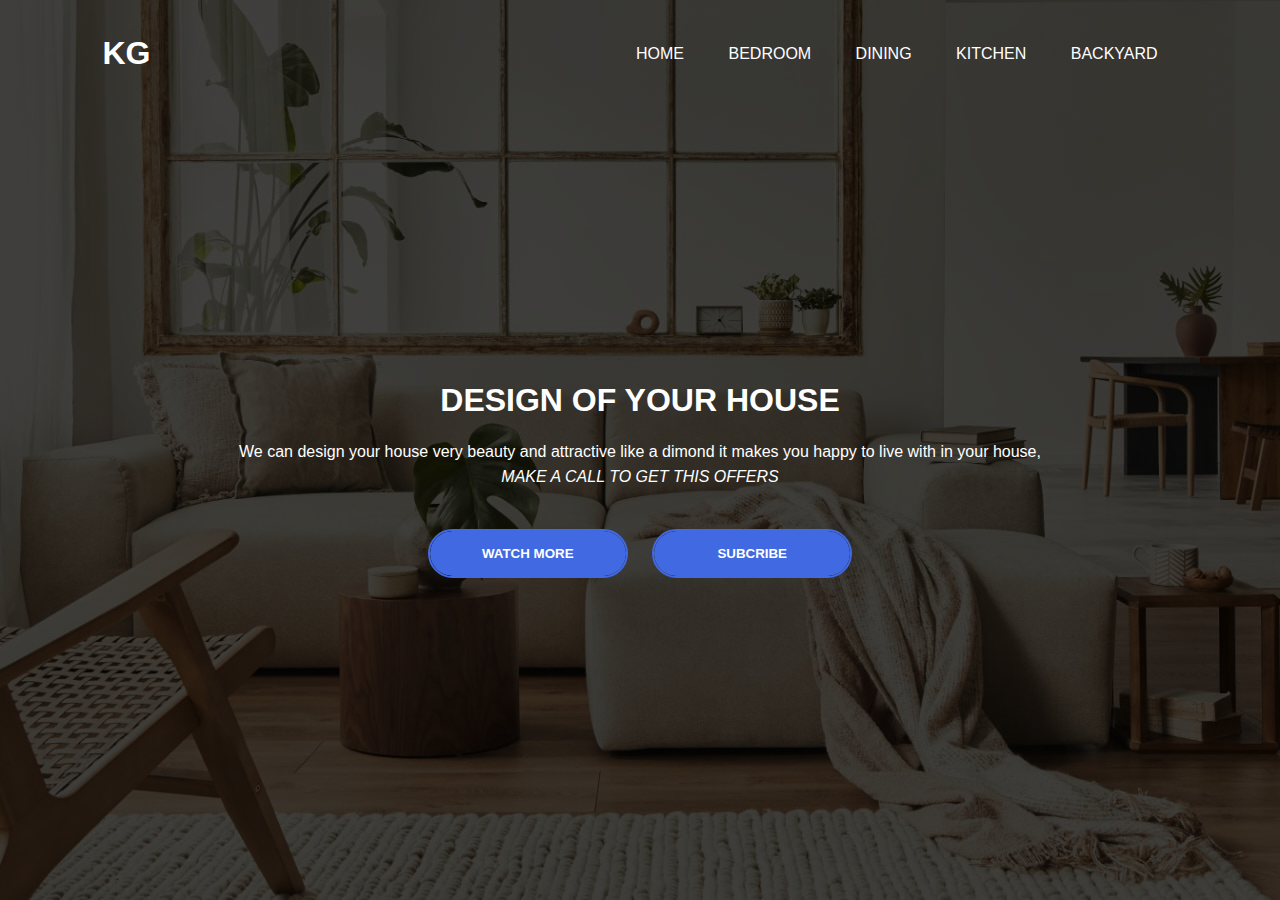
<file: index.html>
<!DOCTYPE html>
<html>
<head>
<title>Homedesign</title>
<link rel="stylesheet" href="designing.css">
</head>
<body>
<div class="banner">
<div class="navbar">
<h1 class="logo">KG</h1>
<ul>
<li><a href="#">Home</a></li>
<li><a href="#">Bedroom</a></li>
<li><a href="#">Dining</a></li>
<li><a href="#">Kitchen</a></li>
<li><a href="#">Backyard</a></li>
</ul>
</div>
<div class="content">
<h1>DESIGN OF YOUR HOUSE</h1>
<p>We can design your house very beauty and attractive like a dimond
it makes you happy to live with in your house,<br><i>MAKE A CALL TO GET
THIS OFFERS</i> </p>
<div>
<button type="button"><span></span> WATCH MORE</button>
<button type="button"><span></span> SUBCRIBE</button>
</div>
</div>
</div>
</div>
</body>
</html>
</file>
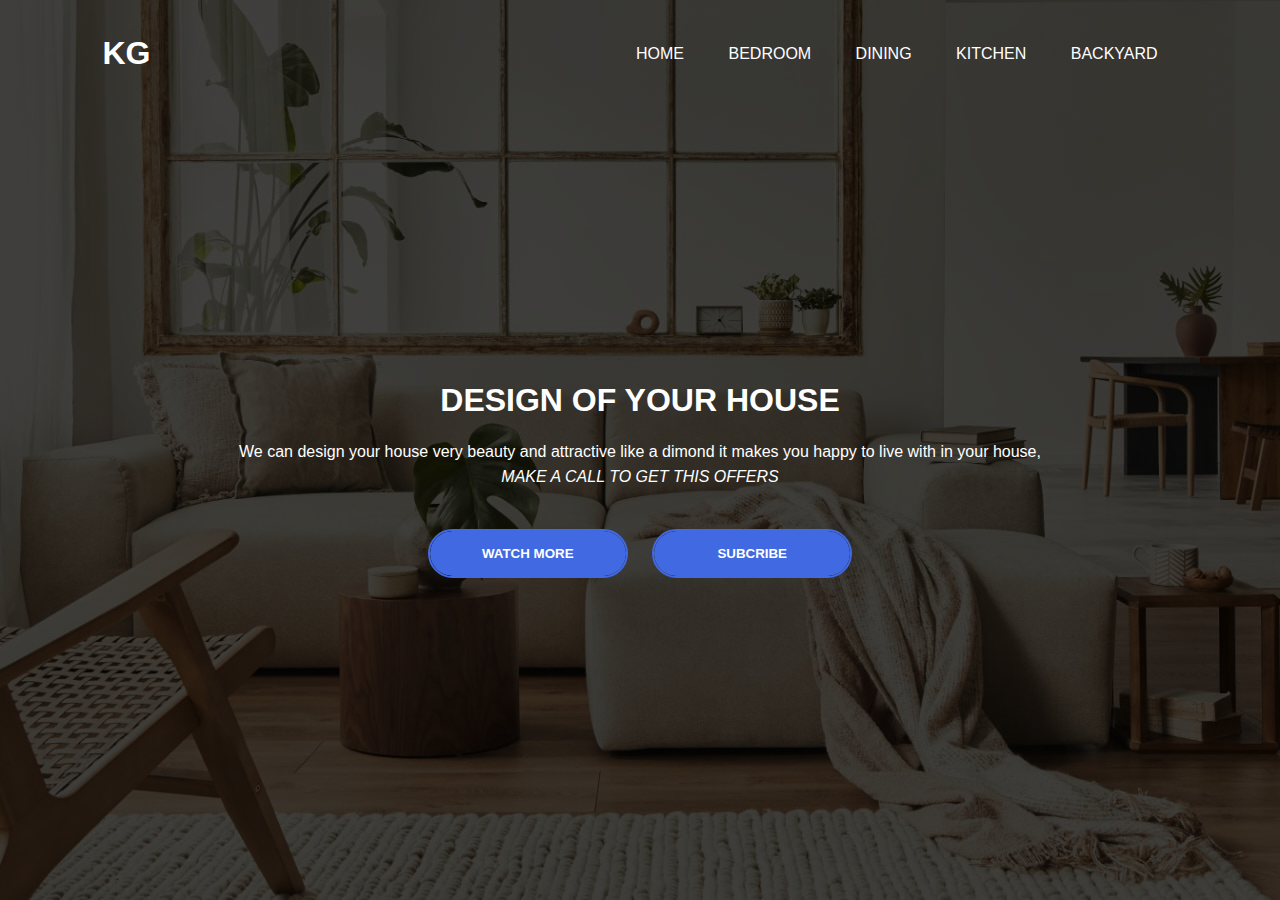
<file: index30.html>
<!DOCTYPE html>
<html>
<head>
<title>Homedesign</title>
<link rel="stylesheet" href="designing.css">
</head>
<body>
<div class="banner">
<div class="navbar">
<h1 class="logo">KG</h1>
<ul>
<li><a href="#">Home</a></li>
<li><a href="#">Bedroom</a></li>
<li><a href="#">Dining</a></li>
<li><a href="#">Kitchen</a></li>
<li><a href="#">Backyard</a></li>
</ul>
</div>
<div class="content">
<h1>DESIGN OF YOUR HOUSE</h1>
<p>We can design your house very beauty and attractive like a dimond
it makes you happy to live with in your house,<br><i>MAKE A CALL TO GET
THIS OFFERS</i> </p>
<div>
<button type="button"><span></span> WATCH MORE</button>
<button type="button"><span></span> SUBCRIBE</button>
</div>
</div>
</div>
</div>
</body>
</html>
</file>
<file: designing.css>
*{
    margin: 0%;
    padding: 0%;
    font-family: sans-serif;
    }
    .banner{
    width: 100%;
    height:100vh;
    background-image:linear-gradient(rgba(0,0,0,0.75),rgba(0,0,0,0.75)),url("designing.jpeg");
    background-size: cover;
    background-position: center;

    }
    .navbar{
    width: 84%;
    margin: auto;

    padding: 35px 0;
    display: flex;
    align-items: center;
    justify-content: space-between;
    }
    .logo{
    width: 120;
    color: #fff;
    cursor: pointer;
    font-family: 'Franklin Gothic Medium', 'Arial Narrow', Arial, sans-serif;
    }
    .navbar ul li{
    list-style: none;
    display: inline-block;
    margin: 0 20px;
    position: relative;
    }
    .navbar ul li a{
    text-decoration: none;
    color:#fff;
    text-transform: uppercase;
    }
    .content{
    width: 100%;
    position: absolute;
    top: 50%;
    transform: translateY(-50%);
    text-align: center;
    color: #fff;
    }
    .content h1{
    width: 100%;
    margin-top:80px;
    }
    .content p{
    margin: 20px auto;
    font-weight: 100;
    line-height: 25px;
    }
    button{
    width: 200px;
    padding:15px 0;
    text-align: center;
    margin: 20px 10px;
    border-radius: 25px;
    font-weight: bold;
    background: transparent ;
    border: 2px solid royalblue;
    color: #fff;;
    cursor: pointer;
    position: relative;
    overflow: hidden;
    }
    span{
    background:royalblue ;
    height: 100%;
    width:100%;
    border-radius:25px ;
    position: absolute;
    left: 0;
    bottom: 0;
    z-index: -1;
    transition: 0.5s;
    }
    button:hover span{
    width:100%;
    }
    button:hover{
    border: none;
    }
</file>
